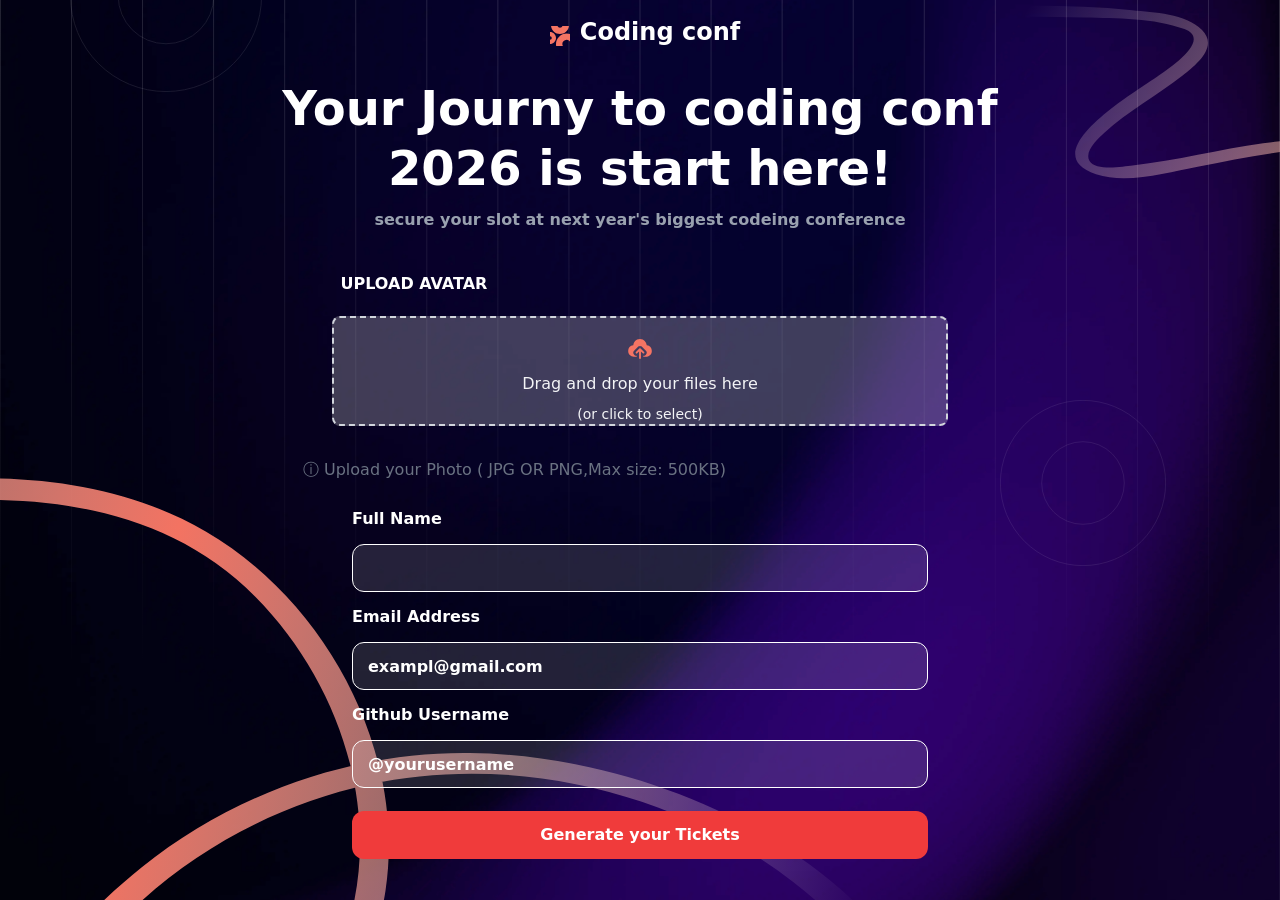
<file: index.html>
<!DOCTYPE html>
<html lang="en">

<head>
    <meta charset="UTF-8">
    <meta name="viewport" content="width=device-width, initial-scale=1.0">
    <title>coding conf</title>
    <link href="./output.css" rel="stylesheet">
    <style>
        body {
            background-image: url(pattern-squiggly-line-bottom-desktop.svg),
                url(pattern-squiggly-line-top.svg),
                url(pattern-lines.svg),
                url(pattern-circle.svg),
                url(pattern-circle.svg),
                url(background-desktop.png);

            background-size: 70%, 30%, 100%,15%,13%, cover;
            background-position: left bottom, top right, center top,70px -100px, 1000px 400px   ,center;
            background-repeat: no-repeat, no-repeat, no-repeat, no-repeat,no-repeat,no-repeat;
            background-attachment: fixed, fixed, fixed, fixed,fixed,fixed;
            width: 100%;
        }

        form {
            display: flex;
            flex-direction: column;
            align-items: center;
            gap: 5px;
            margin-top: 25px;
        }


        form label {
            width: 36rem;  
            text-align: left;
            font-weight: bold;
            color: white;
        }

        
        input[type="text"],
        input[type="email"] {
            width: 36rem; 
            height: 3rem;
            border-radius: 12px;
            border: 1px solid white;
            background-color: rgba(255, 255, 255, 0.125);
            color: white;
            font-weight: 700;
            padding-left: 15px; 
            box-sizing: border-box;
            
        }


        button{
            width: 36rem;
            height: 3rem;
            border-radius: 12px;
            background-color: rgb(240, 59, 59);
            color: white;
            font-weight: bold;
            cursor: pointer;
            margin-top: 10px;
            text-align: center;
        }
    </style>

</head>

<body>
    <header>
        <div class="mt-4 flex flex-row justify-center"><img class="scale-50" src="logo-mark.svg" alt="" ;>
            <h1 class="text-center font-bold black text-white text-2xl">Coding conf</h1>
        </div>
        <div>
            <h1 class=" mt-7 text-center font-bold text-white text-5xl">Your Journy to coding conf </h1>
            <h1 class=" mt-3 text-center font-bold text-white text-5xl">2026 is start
                here!</h1>
                <p class="mt-4 text-center font-semibold text-gray-400  ">secure your slot at next year's biggest codeing conference</p>
        </div>
    </header>

    <div class=" flex flex-col items-center justify-center p-3">
            <h2 class="mt-7 font-semibold text-white" style="right: 18%; position: relative;">UPLOAD AVATAR</h2>
        
            <div class="px-[15%] mt-5 text-center rounded-lg border-dashed border-2 border-gray-300
         hover:border-blue-500 transition duration-300 ease-in-out transform hover:scale-105 hover:shadow-md" 
         id="dropzone" style="background-color: rgba(255, 255, 255, 0.236);">
            <label for="fileInput" class="cursor-pointer flex flex-col items-center space-y-2">
                
                <img src="icon-upload.svg" alt="" class="mt-4">
                <span class="text-gray-100">Drag and drop your files here</span>
                <span class="text-gray-100 text-sm">(or click to select)</span>
            </label>
            <input type="file" id="fileInput" class="hidden" multiple>
        </div>
        <div class="mt-6 text-center" id="fileList"></div>
          
        <div class="mt-2 text-gray-500 " style="right: 10%;position: relative;">ⓘ Upload your Photo ( JPG OR PNG,Max size: 500KB) 
         </div>
         
<form id="formm" class="flex flex-col items-center space-y-2 text-white">
    <label for="name">Full Name</label>
    <input type="text" id="name" name="name">
    <label for="email">Email Address</label>
    <input type="email" id="email" name="email" placeholder="exampl@gmail.com" >
    <label for="githubUsername">Github Username</label>
    <input type="text" id="githubUsername" name="githubUsername" placeholder="@yourusername"  >
    <button type="submit">Generate your Tickets</button>
</form>
         
  </div>





    <script src="code.js"></script>

</body>

</html>
</file>
<file: output.css>
/*! tailwindcss v4.3.1 | MIT License | https://tailwindcss.com */
@layer properties;
@layer theme, base, components, utilities;
@layer theme {
  :root, :host {
    --font-sans: ui-sans-serif, system-ui, sans-serif, "Apple Color Emoji",
      "Segoe UI Emoji", "Segoe UI Symbol", "Noto Color Emoji";
    --font-mono: ui-monospace, SFMono-Regular, Menlo, Monaco, Consolas, "Liberation Mono",
      "Courier New", monospace;
    --color-orange-400: oklch(75% 0.183 55.934);
    --color-orange-500: oklch(70.5% 0.213 47.604);
    --color-orange-600: oklch(64.6% 0.222 41.116);
    --color-orange-700: oklch(55.3% 0.195 38.402);
    --color-amber-500: oklch(76.9% 0.188 70.08);
    --color-blue-500: oklch(62.3% 0.214 259.815);
    --color-purple-400: oklch(71.4% 0.203 305.504);
    --color-gray-100: oklch(96.7% 0.003 264.542);
    --color-gray-300: oklch(87.2% 0.01 258.338);
    --color-gray-400: oklch(70.7% 0.022 261.325);
    --color-gray-500: oklch(55.1% 0.027 264.364);
    --color-gray-600: oklch(44.6% 0.03 256.802);
    --color-gray-800: oklch(27.8% 0.033 256.848);
    --color-white: #fff;
    --spacing: 0.25rem;
    --container-md: 28rem;
    --text-sm: 0.875rem;
    --text-sm--line-height: calc(1.25 / 0.875);
    --text-lg: 1.125rem;
    --text-lg--line-height: calc(1.75 / 1.125);
    --text-xl: 1.25rem;
    --text-xl--line-height: calc(1.75 / 1.25);
    --text-2xl: 1.5rem;
    --text-2xl--line-height: calc(2 / 1.5);
    --text-3xl: 1.875rem;
    --text-3xl--line-height: calc(2.25 / 1.875);
    --text-4xl: 2.25rem;
    --text-4xl--line-height: calc(2.5 / 2.25);
    --text-5xl: 3rem;
    --text-5xl--line-height: 1;
    --text-9xl: 8rem;
    --text-9xl--line-height: 1;
    --font-weight-semibold: 600;
    --font-weight-bold: 700;
    --font-weight-extrabold: 800;
    --radius-lg: 0.5rem;
    --ease-in-out: cubic-bezier(0.4, 0, 0.2, 1);
    --default-transition-duration: 150ms;
    --default-transition-timing-function: cubic-bezier(0.4, 0, 0.2, 1);
    --default-font-family: var(--font-sans);
    --default-mono-font-family: var(--font-mono);
  }
}
@layer base {
  *, ::after, ::before, ::backdrop, ::file-selector-button {
    box-sizing: border-box;
    margin: 0;
    padding: 0;
    border: 0 solid;
  }
  html, :host {
    line-height: 1.5;
    -webkit-text-size-adjust: 100%;
    tab-size: 4;
    font-family: var(--default-font-family, ui-sans-serif, system-ui, sans-serif, "Apple Color Emoji", "Segoe UI Emoji", "Segoe UI Symbol", "Noto Color Emoji");
    font-feature-settings: var(--default-font-feature-settings, normal);
    font-variation-settings: var(--default-font-variation-settings, normal);
    -webkit-tap-highlight-color: transparent;
  }
  hr {
    height: 0;
    color: inherit;
    border-top-width: 1px;
  }
  abbr:where([title]) {
    -webkit-text-decoration: underline dotted;
    text-decoration: underline dotted;
  }
  h1, h2, h3, h4, h5, h6 {
    font-size: inherit;
    font-weight: inherit;
  }
  a {
    color: inherit;
    -webkit-text-decoration: inherit;
    text-decoration: inherit;
  }
  b, strong {
    font-weight: bolder;
  }
  code, kbd, samp, pre {
    font-family: var(--default-mono-font-family, ui-monospace, SFMono-Regular, Menlo, Monaco, Consolas, "Liberation Mono", "Courier New", monospace);
    font-feature-settings: var(--default-mono-font-feature-settings, normal);
    font-variation-settings: var(--default-mono-font-variation-settings, normal);
    font-size: 1em;
  }
  small {
    font-size: 80%;
  }
  sub, sup {
    font-size: 75%;
    line-height: 0;
    position: relative;
    vertical-align: baseline;
  }
  sub {
    bottom: -0.25em;
  }
  sup {
    top: -0.5em;
  }
  table {
    text-indent: 0;
    border-color: inherit;
    border-collapse: collapse;
  }
  :-moz-focusring {
    outline: auto;
  }
  progress {
    vertical-align: baseline;
  }
  summary {
    display: list-item;
  }
  ol, ul, menu {
    list-style: none;
  }
  img, svg, video, canvas, audio, iframe, embed, object {
    display: block;
    vertical-align: middle;
  }
  img, video {
    max-width: 100%;
    height: auto;
  }
  button, input, select, optgroup, textarea, ::file-selector-button {
    font: inherit;
    font-feature-settings: inherit;
    font-variation-settings: inherit;
    letter-spacing: inherit;
    color: inherit;
    border-radius: 0;
    background-color: transparent;
    opacity: 1;
  }
  :where(select:is([multiple], [size])) optgroup {
    font-weight: bolder;
  }
  :where(select:is([multiple], [size])) optgroup option {
    padding-inline-start: 20px;
  }
  ::file-selector-button {
    margin-inline-end: 4px;
  }
  ::placeholder {
    opacity: 1;
  }
  @supports (not (-webkit-appearance: -apple-pay-button))  or (contain-intrinsic-size: 1px) {
    ::placeholder {
      color: currentcolor;
      @supports (color: color-mix(in lab, red, red)) {
        color: color-mix(in oklab, currentcolor 50%, transparent);
      }
    }
  }
  textarea {
    resize: vertical;
  }
  ::-webkit-search-decoration {
    -webkit-appearance: none;
  }
  ::-webkit-date-and-time-value {
    min-height: 1lh;
    text-align: inherit;
  }
  ::-webkit-datetime-edit {
    display: inline-flex;
  }
  ::-webkit-datetime-edit-fields-wrapper {
    padding: 0;
  }
  ::-webkit-datetime-edit, ::-webkit-datetime-edit-year-field, ::-webkit-datetime-edit-month-field, ::-webkit-datetime-edit-day-field, ::-webkit-datetime-edit-hour-field, ::-webkit-datetime-edit-minute-field, ::-webkit-datetime-edit-second-field, ::-webkit-datetime-edit-millisecond-field, ::-webkit-datetime-edit-meridiem-field {
    padding-block: 0;
  }
  ::-webkit-calendar-picker-indicator {
    line-height: 1;
  }
  :-moz-ui-invalid {
    box-shadow: none;
  }
  button, input:where([type="button"], [type="reset"], [type="submit"]), ::file-selector-button {
    appearance: button;
  }
  ::-webkit-inner-spin-button, ::-webkit-outer-spin-button {
    height: auto;
  }
  [hidden]:where(:not([hidden="until-found"])) {
    display: none !important;
  }
}
@layer utilities {
  .absolute {
    position: absolute;
  }
  .relative {
    position: relative;
  }
  .inset-0 {
    inset: 0;
  }
  .m-5 {
    margin: calc(var(--spacing) * 5);
  }
  .m-8 {
    margin: calc(var(--spacing) * 8);
  }
  .mx-auto {
    margin-inline: auto;
  }
  .mt-2 {
    margin-top: calc(var(--spacing) * 2);
  }
  .mt-3 {
    margin-top: calc(var(--spacing) * 3);
  }
  .mt-4 {
    margin-top: calc(var(--spacing) * 4);
  }
  .mt-5 {
    margin-top: calc(var(--spacing) * 5);
  }
  .mt-6 {
    margin-top: calc(var(--spacing) * 6);
  }
  .mt-7 {
    margin-top: calc(var(--spacing) * 7);
  }
  .mt-10 {
    margin-top: calc(var(--spacing) * 10);
  }
  .mt-auto {
    margin-top: auto;
  }
  .mb-3 {
    margin-bottom: calc(var(--spacing) * 3);
  }
  .mb-5 {
    margin-bottom: calc(var(--spacing) * 5);
  }
  .mb-10 {
    margin-bottom: calc(var(--spacing) * 10);
  }
  .ml-5 {
    margin-left: calc(var(--spacing) * 5);
  }
  .flex {
    display: flex;
  }
  .hidden {
    display: none;
  }
  .table {
    display: table;
  }
  .h-32 {
    height: calc(var(--spacing) * 32);
  }
  .w-24 {
    width: calc(var(--spacing) * 24);
  }
  .w-fit {
    width: fit-content;
  }
  .border-collapse {
    border-collapse: collapse;
  }
  .scale-4 {
    --tw-scale-x: 4%;
    --tw-scale-y: 4%;
    --tw-scale-z: 4%;
    scale: var(--tw-scale-x) var(--tw-scale-y);
  }
  .scale-50 {
    --tw-scale-x: 50%;
    --tw-scale-y: 50%;
    --tw-scale-z: 50%;
    scale: var(--tw-scale-x) var(--tw-scale-y);
  }
  .scale-75 {
    --tw-scale-x: 75%;
    --tw-scale-y: 75%;
    --tw-scale-z: 75%;
    scale: var(--tw-scale-x) var(--tw-scale-y);
  }
  .transform {
    transform: var(--tw-rotate-x,) var(--tw-rotate-y,) var(--tw-rotate-z,) var(--tw-skew-x,) var(--tw-skew-y,);
  }
  .cursor-pointer {
    cursor: pointer;
  }
  .resize {
    resize: both;
  }
  .flex-col {
    flex-direction: column;
  }
  .flex-row {
    flex-direction: row;
  }
  .items-center {
    align-items: center;
  }
  .justify-center {
    justify-content: center;
  }
  .space-y-2 {
    :where(& > :not(:last-child)) {
      --tw-space-y-reverse: 0;
      margin-block-start: calc(calc(var(--spacing) * 2) * var(--tw-space-y-reverse));
      margin-block-end: calc(calc(var(--spacing) * 2) * calc(1 - var(--tw-space-y-reverse)));
    }
  }
  .rounded-lg {
    border-radius: var(--radius-lg);
  }
  .border {
    border-style: var(--tw-border-style);
    border-width: 1px;
  }
  .border-2 {
    border-style: var(--tw-border-style);
    border-width: 2px;
  }
  .border-dashed {
    --tw-border-style: dashed;
    border-style: dashed;
  }
  .border-blue-500 {
    border-color: var(--color-blue-500);
  }
  .border-gray-300 {
    border-color: var(--color-gray-300);
  }
  .p-3 {
    padding: calc(var(--spacing) * 3);
  }
  .px-\[15\%\] {
    padding-inline: 15%;
  }
  .text-center {
    text-align: center;
  }
  .text-2xl {
    font-size: var(--text-2xl);
    line-height: var(--tw-leading, var(--text-2xl--line-height));
  }
  .text-3xl {
    font-size: var(--text-3xl);
    line-height: var(--tw-leading, var(--text-3xl--line-height));
  }
  .text-5xl {
    font-size: var(--text-5xl);
    line-height: var(--tw-leading, var(--text-5xl--line-height));
  }
  .text-lg {
    font-size: var(--text-lg);
    line-height: var(--tw-leading, var(--text-lg--line-height));
  }
  .text-sm {
    font-size: var(--text-sm);
    line-height: var(--tw-leading, var(--text-sm--line-height));
  }
  .font-bold {
    --tw-font-weight: var(--font-weight-bold);
    font-weight: var(--font-weight-bold);
  }
  .font-extrabold {
    --tw-font-weight: var(--font-weight-extrabold);
    font-weight: var(--font-weight-extrabold);
  }
  .font-semibold {
    --tw-font-weight: var(--font-weight-semibold);
    font-weight: var(--font-weight-semibold);
  }
  .text-amber-500 {
    color: var(--color-amber-500);
  }
  .text-gray-100 {
    color: var(--color-gray-100);
  }
  .text-gray-300 {
    color: var(--color-gray-300);
  }
  .text-gray-400 {
    color: var(--color-gray-400);
  }
  .text-gray-500 {
    color: var(--color-gray-500);
  }
  .text-orange-400 {
    color: var(--color-orange-400);
  }
  .text-orange-500 {
    color: var(--color-orange-500);
  }
  .text-orange-600 {
    color: var(--color-orange-600);
  }
  .text-orange-700 {
    color: var(--color-orange-700);
  }
  .text-purple-400 {
    color: var(--color-purple-400);
  }
  .text-white {
    color: var(--color-white);
  }
  .underline {
    text-decoration-line: underline;
  }
  .outline {
    outline-style: var(--tw-outline-style);
    outline-width: 1px;
  }
  .filter {
    filter: var(--tw-blur,) var(--tw-brightness,) var(--tw-contrast,) var(--tw-grayscale,) var(--tw-hue-rotate,) var(--tw-invert,) var(--tw-saturate,) var(--tw-sepia,) var(--tw-drop-shadow,);
  }
  .transition {
    transition-property: color, background-color, border-color, outline-color, text-decoration-color, fill, stroke, --tw-gradient-from, --tw-gradient-via, --tw-gradient-to, opacity, box-shadow, transform, translate, scale, rotate, filter, -webkit-backdrop-filter, backdrop-filter, display, content-visibility, overlay, pointer-events;
    transition-timing-function: var(--tw-ease, var(--default-transition-timing-function));
    transition-duration: var(--tw-duration, var(--default-transition-duration));
  }
  .duration-300 {
    --tw-duration: 300ms;
    transition-duration: 300ms;
  }
  .ease-in-out {
    --tw-ease: var(--ease-in-out);
    transition-timing-function: var(--ease-in-out);
  }
  .hover\:scale-105 {
    &:hover {
      @media (hover: hover) {
        --tw-scale-x: 105%;
        --tw-scale-y: 105%;
        --tw-scale-z: 105%;
        scale: var(--tw-scale-x) var(--tw-scale-y);
      }
    }
  }
  .hover\:border-blue-500 {
    &:hover {
      @media (hover: hover) {
        border-color: var(--color-blue-500);
      }
    }
  }
  .hover\:shadow-md {
    &:hover {
      @media (hover: hover) {
        --tw-shadow: 0 4px 6px -1px var(--tw-shadow-color, rgb(0 0 0 / 0.1)), 0 2px 4px -2px var(--tw-shadow-color, rgb(0 0 0 / 0.1));
        box-shadow: var(--tw-inset-shadow), var(--tw-inset-ring-shadow), var(--tw-ring-offset-shadow), var(--tw-ring-shadow), var(--tw-shadow);
      }
    }
  }
}
@property --tw-scale-x {
  syntax: "*";
  inherits: false;
  initial-value: 1;
}
@property --tw-scale-y {
  syntax: "*";
  inherits: false;
  initial-value: 1;
}
@property --tw-scale-z {
  syntax: "*";
  inherits: false;
  initial-value: 1;
}
@property --tw-rotate-x {
  syntax: "*";
  inherits: false;
}
@property --tw-rotate-y {
  syntax: "*";
  inherits: false;
}
@property --tw-rotate-z {
  syntax: "*";
  inherits: false;
}
@property --tw-skew-x {
  syntax: "*";
  inherits: false;
}
@property --tw-skew-y {
  syntax: "*";
  inherits: false;
}
@property --tw-space-y-reverse {
  syntax: "*";
  inherits: false;
  initial-value: 0;
}
@property --tw-border-style {
  syntax: "*";
  inherits: false;
  initial-value: solid;
}
@property --tw-font-weight {
  syntax: "*";
  inherits: false;
}
@property --tw-outline-style {
  syntax: "*";
  inherits: false;
  initial-value: solid;
}
@property --tw-blur {
  syntax: "*";
  inherits: false;
}
@property --tw-brightness {
  syntax: "*";
  inherits: false;
}
@property --tw-contrast {
  syntax: "*";
  inherits: false;
}
@property --tw-grayscale {
  syntax: "*";
  inherits: false;
}
@property --tw-hue-rotate {
  syntax: "*";
  inherits: false;
}
@property --tw-invert {
  syntax: "*";
  inherits: false;
}
@property --tw-opacity {
  syntax: "*";
  inherits: false;
}
@property --tw-saturate {
  syntax: "*";
  inherits: false;
}
@property --tw-sepia {
  syntax: "*";
  inherits: false;
}
@property --tw-drop-shadow {
  syntax: "*";
  inherits: false;
}
@property --tw-drop-shadow-color {
  syntax: "*";
  inherits: false;
}
@property --tw-drop-shadow-alpha {
  syntax: "<percentage>";
  inherits: false;
  initial-value: 100%;
}
@property --tw-drop-shadow-size {
  syntax: "*";
  inherits: false;
}
@property --tw-duration {
  syntax: "*";
  inherits: false;
}
@property --tw-ease {
  syntax: "*";
  inherits: false;
}
@property --tw-shadow {
  syntax: "*";
  inherits: false;
  initial-value: 0 0 #0000;
}
@property --tw-shadow-color {
  syntax: "*";
  inherits: false;
}
@property --tw-shadow-alpha {
  syntax: "<percentage>";
  inherits: false;
  initial-value: 100%;
}
@property --tw-inset-shadow {
  syntax: "*";
  inherits: false;
  initial-value: 0 0 #0000;
}
@property --tw-inset-shadow-color {
  syntax: "*";
  inherits: false;
}
@property --tw-inset-shadow-alpha {
  syntax: "<percentage>";
  inherits: false;
  initial-value: 100%;
}
@property --tw-ring-color {
  syntax: "*";
  inherits: false;
}
@property --tw-ring-shadow {
  syntax: "*";
  inherits: false;
  initial-value: 0 0 #0000;
}
@property --tw-inset-ring-color {
  syntax: "*";
  inherits: false;
}
@property --tw-inset-ring-shadow {
  syntax: "*";
  inherits: false;
  initial-value: 0 0 #0000;
}
@property --tw-ring-inset {
  syntax: "*";
  inherits: false;
}
@property --tw-ring-offset-width {
  syntax: "<length>";
  inherits: false;
  initial-value: 0px;
}
@property --tw-ring-offset-color {
  syntax: "*";
  inherits: false;
  initial-value: #fff;
}
@property --tw-ring-offset-shadow {
  syntax: "*";
  inherits: false;
  initial-value: 0 0 #0000;
}
@layer properties {
  @supports ((-webkit-hyphens: none) and (not (margin-trim: inline))) or ((-moz-orient: inline) and (not (color:rgb(from red r g b)))) {
    *, ::before, ::after, ::backdrop {
      --tw-scale-x: 1;
      --tw-scale-y: 1;
      --tw-scale-z: 1;
      --tw-rotate-x: initial;
      --tw-rotate-y: initial;
      --tw-rotate-z: initial;
      --tw-skew-x: initial;
      --tw-skew-y: initial;
      --tw-space-y-reverse: 0;
      --tw-border-style: solid;
      --tw-font-weight: initial;
      --tw-outline-style: solid;
      --tw-blur: initial;
      --tw-brightness: initial;
      --tw-contrast: initial;
      --tw-grayscale: initial;
      --tw-hue-rotate: initial;
      --tw-invert: initial;
      --tw-opacity: initial;
      --tw-saturate: initial;
      --tw-sepia: initial;
      --tw-drop-shadow: initial;
      --tw-drop-shadow-color: initial;
      --tw-drop-shadow-alpha: 100%;
      --tw-drop-shadow-size: initial;
      --tw-duration: initial;
      --tw-ease: initial;
      --tw-shadow: 0 0 #0000;
      --tw-shadow-color: initial;
      --tw-shadow-alpha: 100%;
      --tw-inset-shadow: 0 0 #0000;
      --tw-inset-shadow-color: initial;
      --tw-inset-shadow-alpha: 100%;
      --tw-ring-color: initial;
      --tw-ring-shadow: 0 0 #0000;
      --tw-inset-ring-color: initial;
      --tw-inset-ring-shadow: 0 0 #0000;
      --tw-ring-inset: initial;
      --tw-ring-offset-width: 0px;
      --tw-ring-offset-color: #fff;
      --tw-ring-offset-shadow: 0 0 #0000;
    }
  }
}
</file>
